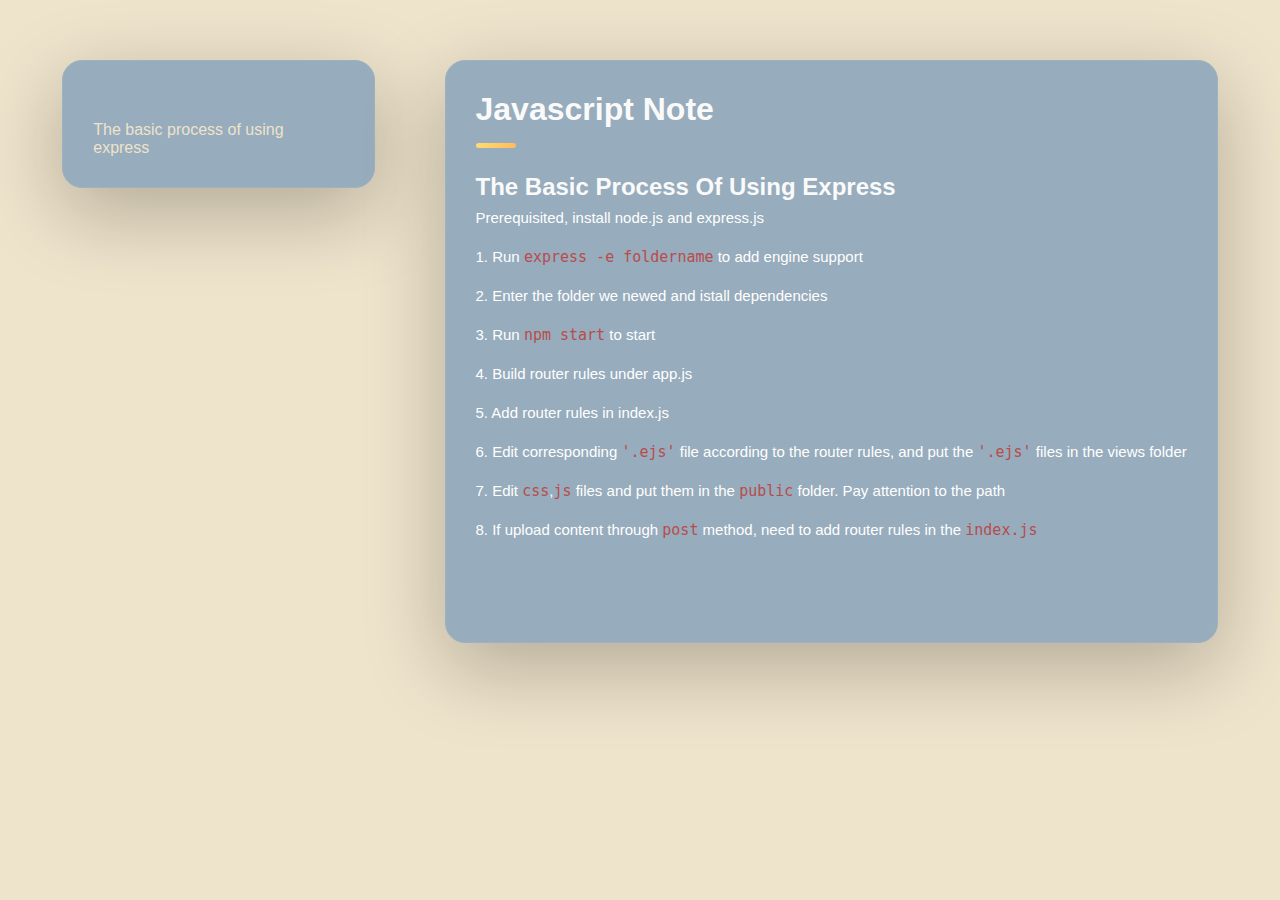
<file: assets/express.html>
<!DOCTYPE html>
<html lang="en">

<head>
    <meta charset="UTF-8">
    <meta name="viewport" content="width=device-width, initial-scale=1.0">
    <title>Express.js Note</title>
    <link rel="stylesheet" href="./css/style.css">
</head>

<body>
    <main>
        <aside class="sidebar" data-sidebar>

            <div class="sidebar-info side-nav">

                <a href="#express-t1">The basic process of using express</a>
                <!-- <p class="title">Frontend Web developer</p> -->



            </div>

        </aside>

        <!-- main content -->


        <!--
          - skills
        -->

        <article class="about  active" data-page="about">

            <h2 class="h2 article-title">
                Javascript note
            </h2>


            <section class="about-text blog-text">
                <h3 class="h3" id="express-t1">The basic process of using express</h3>
                <p>Prerequisited, install node.js and express.js </p>

                <p> 1. Run <code>express -e foldername</code> to add engine support</p>
                <p>2. Enter the folder we newed and istall dependencies</p>
                <p>3. Run <code>npm start</code> to start</p>
                <p> 4. Build router rules under app.js</p>
                <p> 5. Add router rules in index.js</p>
                <p>
                    6. Edit corresponding <code>'.ejs'</code> file according to the router rules, and put the
                    <code>'.ejs'</code> files in the
                    views folder
                </p>
                <p>
                    7. Edit <code>css</code>,<code>js</code> files and put them in the <code>public</code> folder. Pay
                    attention to the path
                </p>
                <p>
                    8. If upload content through <code>post</code> method, need to add router rules in the
                    <code>index.js</code>
                </p>


            </section>
        </article>
    </main>


</body>

</html>
</file>
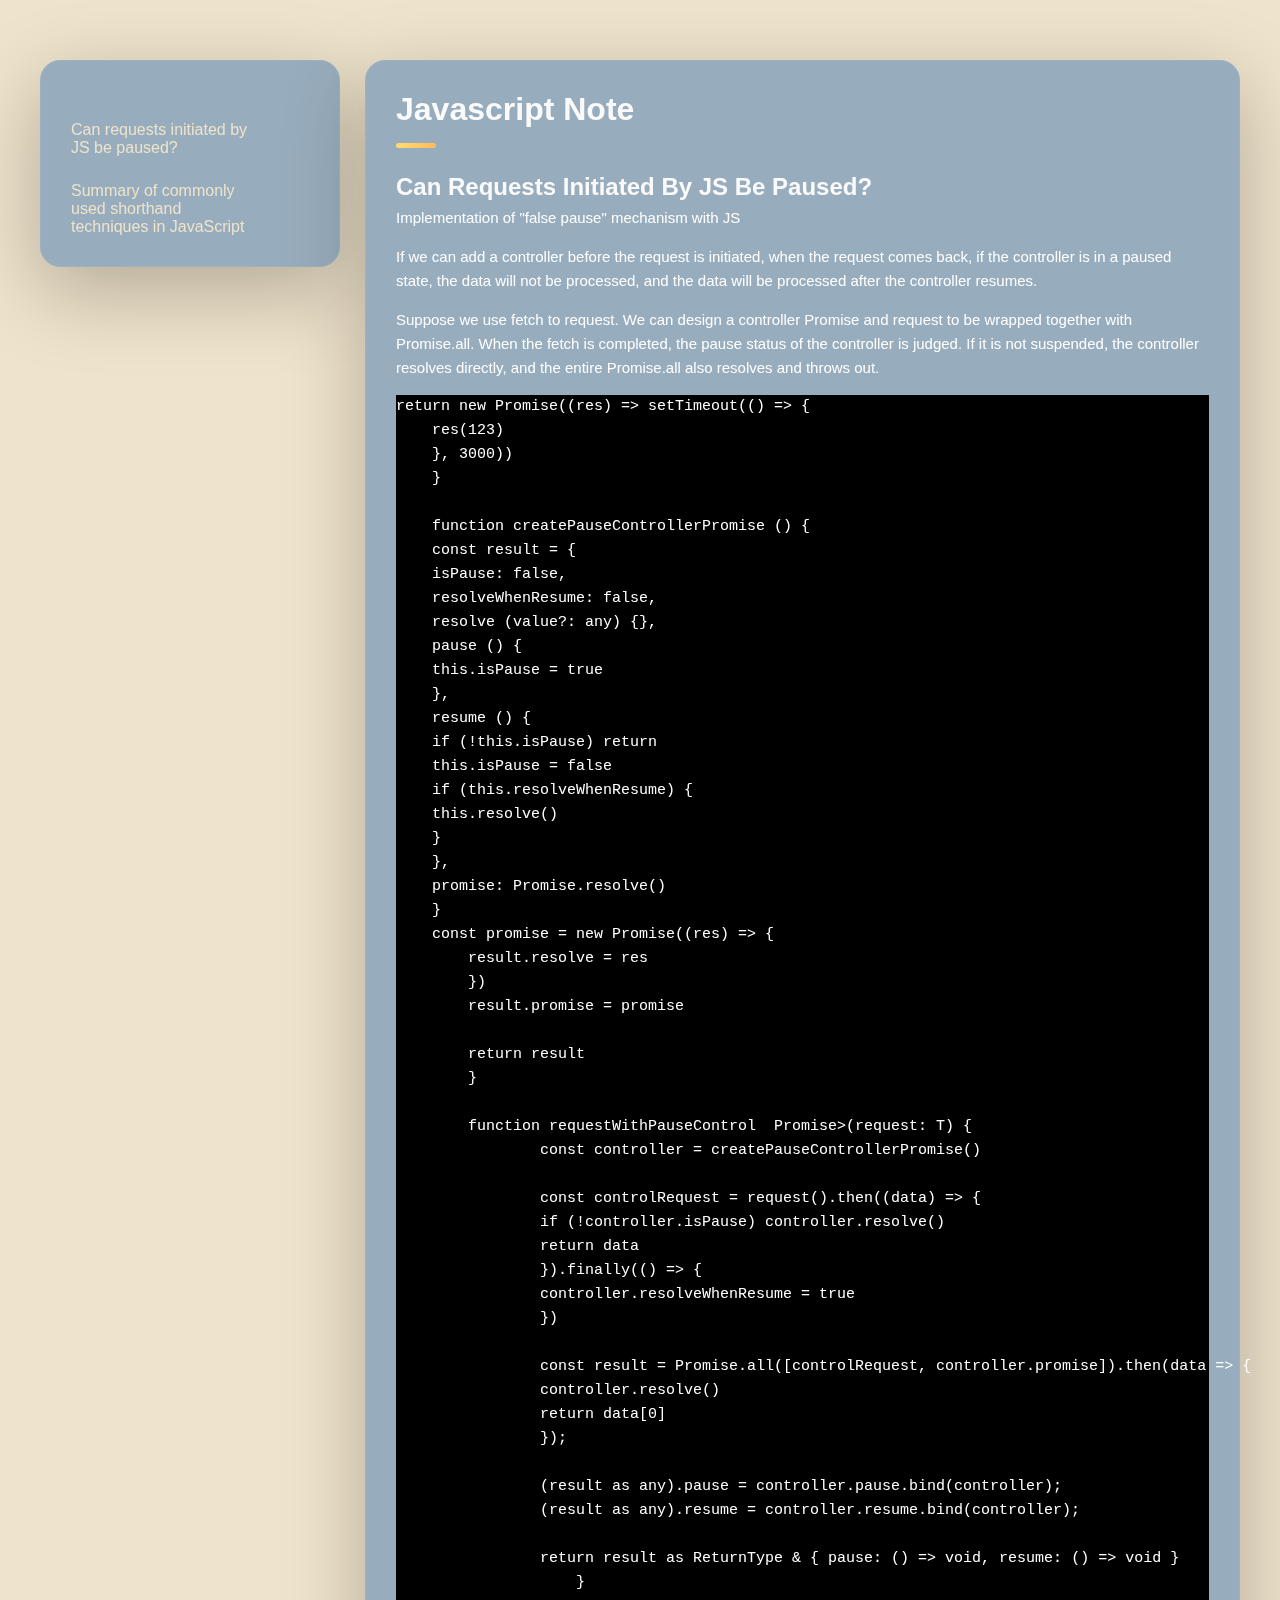
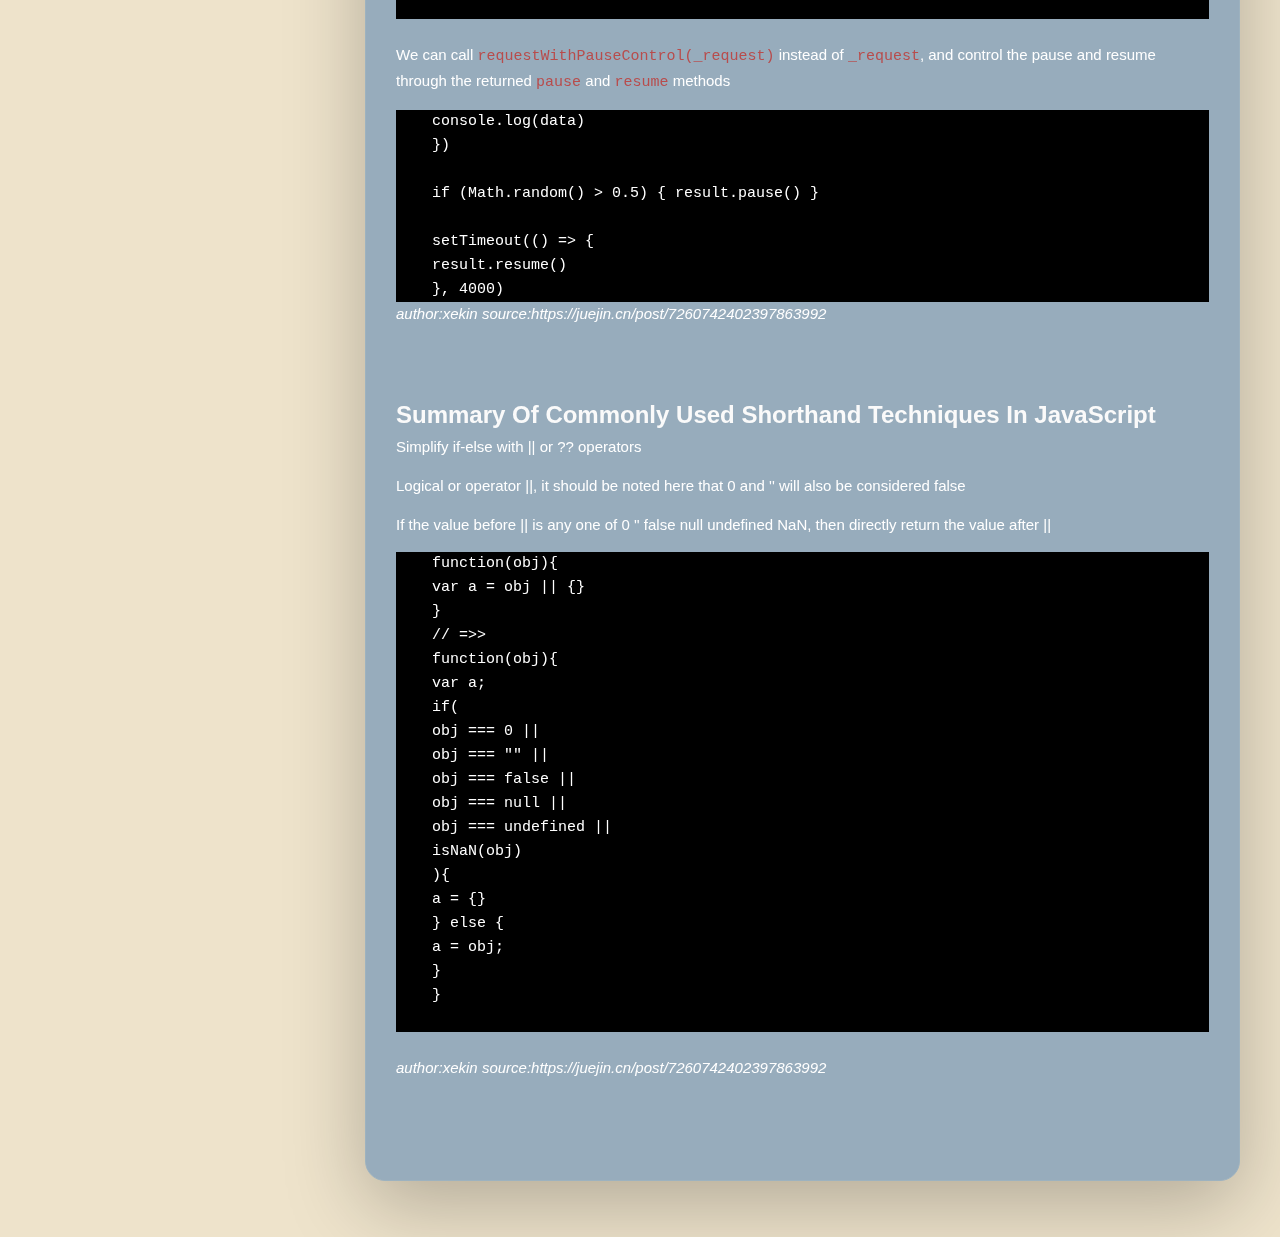
<file: assets/javascript.html>
<!DOCTYPE html>
<html lang="en">

<head>
    <meta charset="UTF-8">
    <meta name="viewport" content="width=device-width, initial-scale=1.0">
    <title>javascript Note</title>
    <link rel="stylesheet" href="./css/style.css">
</head>

<body>
    <main>
        <aside class="sidebar" data-sidebar>

            <div class="sidebar-info side-nav">

                <a href="#js-t1">Can requests initiated by JS be paused?</a>
                <!-- <p class="title">Frontend Web developer</p> -->

                <a href="#js-t2">Summary of commonly used shorthand techniques in JavaScript</a>

            </div>

        </aside>

        <!-- main content -->


        <!--
          - skills
        -->

        <article class="about  active" data-page="about">

            <h2 class="h2 article-title">
                Javascript note
            </h2>


            <section class="about-text blog-text">
                <h3 class="h3" id="js-t1">Can requests initiated by JS be paused?</h3>
                <p>
                    Implementation of "false pause" mechanism with JS
                </p>
                <p>If we can add a controller before the request is initiated, when the request comes back, if the
                    controller is in a
                    paused state, the data will not be processed, and the data will be processed after the controller
                    resumes.
                </p>
                <p>Suppose we use fetch to request. We can design a controller Promise and request to be wrapped
                    together with Promise.all.
                    When the fetch is completed, the pause status of the controller is judged. If it is not suspended,
                    the controller
                    resolves directly, and the entire Promise.all also resolves and throws out.</p>

                <pre class="codeedit">
return new Promise<number>((res) => setTimeout(() => {
    res(123)
    }, 3000))
    }

    function createPauseControllerPromise () {
    const result = {
    isPause: false,
    resolveWhenResume: false,
    resolve (value?: any) {},
    pause () {
    this.isPause = true
    },
    resume () {
    if (!this.isPause) return
    this.isPause = false
    if (this.resolveWhenResume) {
    this.resolve()
    }
    },
    promise: Promise.resolve()
    }
    const promise = new Promise<void>((res) => {
        result.resolve = res
        })
        result.promise = promise

        return result
        }

        function requestWithPauseControl <T extends ()=> Promise<any>>(request: T) {
                const controller = createPauseControllerPromise()

                const controlRequest = request().then((data) => {
                if (!controller.isPause) controller.resolve()
                return data
                }).finally(() => {
                controller.resolveWhenResume = true
                })

                const result = Promise.all([controlRequest, controller.promise]).then(data => {
                controller.resolve()
                return data[0]
                });

                (result as any).pause = controller.pause.bind(controller);
                (result as any).resume = controller.resume.bind(controller);

                return result as ReturnType<T> & { pause: () => void, resume: () => void }
                    }
                                        </pre>
                <br>
                <p>We can call <code>requestWithPauseControl(_request)</code> instead of
                    <code>_request</code>, and control
                    the pause and resume through the
                    returned <code>pause</code> and <code>resume</code> methods
                </p>
                <pre class="codeedit">
    console.log(data)
    })
    
    if (Math.random() > 0.5) { result.pause() }
    
    setTimeout(() => {
    result.resume()
    }, 4000)
</pre>
                <address>author:xekin source:https://juejin.cn/post/7260742402397863992</address>
            </section>



            <section class="about-text blog-text">
                <h3 class="h3" id="js-t2">Summary of commonly used shorthand techniques in JavaScript</h3>
                <p>
                    Simplify if-else with || or ?? operators
                </p>
                <p>Logical or operator ||, it should be noted here that 0 and '' will also be considered false</p>

                <p>If the value before || is any one of 0 '' false null undefined NaN, then directly return the value
                    after ||</p>

                <pre class="codeedit">
    function(obj){
    var a = obj || {}
    }
    // =>>
    function(obj){
    var a;
    if(
    obj === 0 ||
    obj === "" ||
    obj === false ||
    obj === null ||
    obj === undefined ||
    isNaN(obj)
    ){
    a = {}
    } else {
    a = obj;
    }
    }
                </pre>
                <br>

                <address>author:xekin source:https://juejin.cn/post/7260742402397863992</address>
            </section>
        </article>
    </main>


</body>

</html>
</file>
<file: assets/css/style.css>
/*-----------------------------------*\
  #style.css
\*-----------------------------------*/


/**
 * copyright 2022 @codewithsadee
 */





/*-----------------------------------*\
  #CUSTOM PROPERTY
\*-----------------------------------*/

:root {

  /**
   * colors
   */

  /* gradient */

  --bg-gradient-onyx: linear-gradient(to bottom right,
      hsl(240, 1%, 25%) 3%,
      hsl(0, 0%, 19%) 97%);
  --bg-gradient-jet: #84a7a1;
  --bg-gradient-yellow-1: linear-gradient(to bottom right,
      hsl(45, 100%, 71%) 0%,
      hsla(36, 100%, 69%, 0) 50%);
  --bg-gradient-yellow-2: linear-gradient(135deg,
      hsla(45, 100%, 71%, 0.251) 0%,
      hsla(35, 100%, 68%, 0) 59.86%), hsl(240, 2%, 13%);
  --border-gradient-onyx: linear-gradient(to bottom right,
      hsl(213.38deg 44.23% 44.4%) 0%,
      hsla(0, 0%, 25%, 0) 50%);
  --text-gradient-yellow: linear-gradient(to right,
      hsl(45, 100%, 72%),
      hsl(35, 100%, 68%));

  /* solid */

  --jet: #9db2bf;
  --onyx: #84a7a1;
  --eerie-black-1: #2e8a99;
  --eerie-black-2: #97acbc;
  --smoky-black: #eee3cb;
  --white-1: hsl(0, 0%, 100%);
  --white-2: hsl(0, 0%, 98%);
  --orange-yellow-crayola: hsl(45, 100%, 72%);
  --vegas-gold: hsl(45, 54%, 58%);
  --light-gray: #eee3cb;
  --light-gray-70: hsla(0, 0%, 84%, 0.7);
  --bittersweet-shimmer: hsl(0, 43%, 51%);

  /**
   * typography
   */

  /* font-family */
  --ff-poppins: 'Poppins', sans-serif;

  /* font-size */
  --fs-1: 24px;
  --fs-2: 18px;
  --fs-3: 17px;
  --fs-4: 16px;
  --fs-5: 15px;
  --fs-6: 14px;
  --fs-7: 13px;
  --fs-8: 11px;

  /* font-weight */
  --fw-300: 300;
  --fw-400: 400;
  --fw-500: 500;
  --fw-600: 600;

  /**
   * shadow
   */

  --shadow-1: -4px 8px 24px hsla(0, 0%, 0%, 0.25);
  --shadow-2: 0 16px 30px hsla(0, 0%, 0%, 0.25);
  --shadow-3: 0 16px 40px hsla(0, 0%, 0%, 0.25);
  --shadow-4: 0 25px 50px hsla(0, 0%, 0%, 0.15);
  --shadow-5: 0 24px 80px hsla(0, 0%, 0%, 0.25);

  /**
   * transition
   */

  --transition-1: 0.25s ease;
  --transition-2: 0.5s ease-in-out;

}





/*-----------------------------------*\
  #RESET
\*-----------------------------------*/

*,
*::before,
*::after {
  margin: 0;
  padding: 0;
  box-sizing: border-box;
}

a {
  text-decoration: none;
}

li {
  list-style: none;
}

img,
ion-icon,
a,
button,
time,
span {
  display: block;
}

button {
  font: inherit;
  background: none;
  border: none;
  text-align: left;
  cursor: pointer;
}

input,
textarea {
  display: block;
  width: 100%;
  background: none;
  font: inherit;
}

::selection {
  background: var(--orange-yellow-crayola);
  color: var(--smoky-black);
}

:focus {
  outline-color: var(--orange-yellow-crayola);
}

html {
  font-family: var(--ff-poppins);
}

body {
  background: var(--smoky-black);
}





/*-----------------------------------*\
  #REUSED STYLE
\*-----------------------------------*/

.sidebar,
article {
  background: var(--eerie-black-2);
  border: 1px solid var(--jet);
  border-radius: 20px;
  padding: 15px;
  box-shadow: var(--shadow-1);
  z-index: 1;
}

.separator {
  width: 100%;
  height: 1px;
  background: var(--jet);
  margin: 16px 0;
}

.icon-box {
  position: relative;
  background: var(--border-gradient-onyx);
  width: 30px;
  height: 30px;
  border-radius: 8px;
  display: flex;
  justify-content: center;
  align-items: center;
  font-size: 16px;
  color: var(--orange-yellow-crayola);
  box-shadow: var(--shadow-1);
  z-index: 1;
}

.icon-box::before {
  content: "";
  position: absolute;
  inset: 1px;
  background: var(--bg-gradient-jet);
  border-radius: inherit;
  z-index: -1;
}

.icon-box ion-icon {
  --ionicon-stroke-width: 35px;
}

article {
  display: none;
}

article.active {
  display: block;
  animation: fade 0.5s ease backwards;
}

@keyframes fade {
  0% {
    opacity: 0;
  }

  100% {
    opacity: 1;
  }
}

.h2,
.h3,
.h4,
.h5 {
  color: var(--white-2);
  text-transform: capitalize;
}

.h2 {
  font-size: var(--fs-1);
}

.h3 {
  font-size: var(--fs-2);
}

.h4 {
  font-size: var(--fs-4);
}

.h5 {
  font-size: var(--fs-7);
  font-weight: var(--fw-500);
}

.article-title {
  position: relative;
  padding-bottom: 7px;
}

.article-title::after {
  content: "";
  position: absolute;
  bottom: 0;
  left: 0;
  width: 30px;
  height: 3px;
  background: var(--text-gradient-yellow);
  border-radius: 3px;
}

.has-scrollbar::-webkit-scrollbar {
  width: 5px;
  /* for vertical scrollbar */
  height: 5px;
  /* for horizontal scrollbar */
}

.has-scrollbar::-webkit-scrollbar-track {
  background: var(--onyx);
  border-radius: 5px;
}

.has-scrollbar::-webkit-scrollbar-thumb {
  background: var(--orange-yellow-crayola);
  border-radius: 5px;
}

.has-scrollbar::-webkit-scrollbar-button {
  width: 20px;
}

.content-card {
  position: relative;
  /* background: var(--border-gradient-onyx); */
  padding: 15px;
  padding-top: 45px;
  border-radius: 14px;
  box-shadow: var(--shadow-2);
  cursor: pointer;
  z-index: 1;
}

.content-card::before {
  content: "";
  position: absolute;
  inset: 1px;
  background: var(--bg-gradient-jet);
  border-radius: inherit;
  z-index: -1;
}





/*-----------------------------------*\
  #MAIN
\*-----------------------------------*/

main {
  margin: 15px 12px;
  margin-bottom: 75px;
  min-width: 259px;
}





/*-----------------------------------*\
  #SIDEBAR
\*-----------------------------------*/

.sidebar {
  margin-bottom: 15px;
  max-height: 112px;
  overflow: hidden;
  transition: var(--transition-2);
}

.sidebar.active {
  max-height: 405px;
}

.sidebar-info {
  position: relative;
  display: flex;
  justify-content: flex-start;
  align-items: center;
  gap: 15px;
}

.side-nav {
  width: 80%;
  align-items: flex-start;
}

.side-nav a {

  color: var(--smoky-black);

}

.sidebar- .avatar-box {
  background: var(--bg-gradient-onyx);
  border-radius: 20px;
}

.info-content .name {
  color: var(--white-2);
  font-size: var(--fs-3);
  font-weight: var(--fw-500);
  letter-spacing: -0.25px;
  margin-bottom: 10px;
}

.info-content .title {
  color: var(--white-1);
  background: var(--onyx);
  font-size: var(--fs-8);
  font-weight: var(--fw-300);
  width: max-content;
  padding: 3px 12px;
  border-radius: 8px;
}

.info_more-btn {
  position: absolute;
  top: -15px;
  right: -15px;
  border-radius: 0 15px;
  font-size: 13px;
  color: var(--orange-yellow-crayola);
  /* background: var(--border-gradient-onyx); */
  padding: 10px;
  box-shadow: var(--shadow-2);
  transition: var(--transition-1);
  z-index: 1;
}

.info_more-btn::before {
  content: "";
  position: absolute;
  inset: 1px;
  border-radius: inherit;
  background: var(--bg-gradient-jet);
  transition: var(--transition-1);
  z-index: -1;
}

.info_more-btn:hover,
.info_more-btn:focus {
  background: var(--bg-gradient-yellow-1);
}

.info_more-btn:hover::before,
.info_more-btn:focus::before {
  background: var(--border-gradient-onyx);
}

.info_more-btn span {
  display: none;
}

.sidebar-info_more {
  opacity: 0;
  visibility: hidden;
  transition: var(--transition-2);
}

.sidebar.active .sidebar-info_more {
  opacity: 1;
  visibility: visible;
}

.contacts-list {
  display: grid;
  grid-template-columns: 1fr;
  gap: 16px;
}

.contact-item {
  min-width: 100%;
  display: flex;
  align-items: center;
  gap: 16px;
}

.contact-info {
  max-width: calc(100% - 46px);
  width: calc(100% - 46px);
}

.contact-title {
  color: var(--light-gray-70);
  font-size: var(--fs-8);
  text-transform: uppercase;
  margin-bottom: 2px;
}

.contact-info :is(.contact-link, time, address) {
  color: var(--white-2);
  font-size: var(--fs-7);
}

.contact-info address {
  font-style: normal;
}

.social-list {
  display: flex;
  justify-content: flex-start;
  align-items: center;
  gap: 15px;
  padding-bottom: 4px;
  padding-left: 7px;
}

.social-item .social-link {
  color: var(--light-gray-70);
  font-size: 18px;
}


.social-item .social-link:hover {
  color: var(--light-gray);
}





/*-----------------------------------*\
  #NAVBAR
\*-----------------------------------*/

.navbar {
  position: fixed;
  bottom: 0;
  left: 0;
  width: 100%;
  background: #84a7a1;
  backdrop-filter: blur(10px);
  border: 1px solid var(--jet);
  border-radius: 12px 12px 0 0;
  box-shadow: var(--shadow-2);
  z-index: 5;
}

.navbar-list {
  display: flex;
  flex-wrap: wrap;
  justify-content: center;
  align-items: center;
  padding: 0 10px;
}

.navbar-link {
  color: var(--light-gray);
  font-size: var(--fs-8);
  padding: 20px 7px;
  transition: color var(--transition-1);
}

.navbar-link:hover,
.navbar-link:focus {
  color: var(--light-gray-70);
}

.navbar-link.active {
  color: var(--orange-yellow-crayola);
}





/*-----------------------------------*\
  #ABOUT
\*-----------------------------------*/

.about .article-title {
  margin-bottom: 15px;
}

.about-text {
  color: var(--white-2);
  font-size: var(--fs-6);
  font-weight: var(--fw-300);
  line-height: 1.6;

  .about-text-list {
    list-style: circle;
  }
}

.about-text p {
  margin-bottom: 15px;
}

.about-text pre {
  background-color: black;
  color: var(--white-1);
}

.about-text code {
  color: var(--bittersweet-shimmer);
}

.about-text.blog-text {
  margin-bottom: 70px;
  color: var(--white-1);
}

/**
 * #service 
 */

.service {
  margin-bottom: 35px;
}

.service-title {
  margin-bottom: 20px;
}

.service-list {
  display: grid;
  grid-template-columns: 1fr;
  gap: 20px;
}

.service-item {
  position: relative;
  /* background: var(--border-gradient-onyx); */
  padding: 20px;
  border-radius: 14px;
  box-shadow: var(--shadow-2);
  z-index: 1;
}

.service-item::before {
  content: "";
  position: absolute;
  inset: 1px;
  background: var(--bg-gradient-jet);
  border-radius: inherit;
  z-index: -1;
}

.service-icon-box {
  margin-bottom: 10px;
}

.service-icon-box img {
  margin: auto;
}

.service-content-box {
  text-align: center;
}

.service-item-title {
  margin-bottom: 7px;
}

.service-item-text {
  color: var(--light-gray);
  font-size: var(--fs-4);
  font-weight: var(--fw-3);
  line-height: 1.6;
}


/**
 * #testimonials 
 */

.testimonials {
  margin-bottom: 30px;
  position: relative;

  .left-btn {
    position: absolute;
    top: 60%;
    left: 0;
    transform: translateY(-50%);
    width: 25px;
    height: 50px;
    background-color: inherit;
    line-height: 30px;
    padding-left: 3px;
    /* 将鼠标样式改为小手 */
    cursor: pointer;
    color: var(--white-2);
    z-index: 1;
  }

  .right-btn {
    position: absolute;
    top: 60%;
    right: 0;
    transform: translateY(-50%);
    width: 25px;
    height: 50px;
    background-color: inherit;
    line-height: 30px;
    padding-left: 5px;
    cursor: pointer;
    color: var(--white-2);
    z-index: 1;
  }
}

.testimonials-title {
  margin-bottom: 20px;
}

.testimonials-list {
  display: flex;
  justify-content: flex-start;
  align-items: flex-start;
  gap: 15px;
  margin: 0 -15px;
  padding: 25px 15px;
  padding-bottom: 35px;
  overflow-x: auto;
  scroll-behavior: smooth;
  overscroll-behavior-inline: contain;
  scroll-snap-type: inline mandatory;
}

.testimonials-item {
  min-width: 100%;
  scroll-snap-align: center;
}

.testimonials-avatar-box {
  position: absolute;
  top: 0;
  left: 0;
  transform: translate(15px, -25px);
  background: var(--bg-gradient-onyx);
  border-radius: 14px;
  box-shadow: var(--shadow-1);
}

.testimonials-item-title {
  margin-bottom: 7px;
}

.testimonials-text {
  color: var(--light-gray);
  font-size: var(--fs-6);
  font-weight: var(--fw-300);
  line-height: 1.6;
  display: -webkit-box;
  line-clamp: 4;
  -webkit-line-clamp: 4;
  -webkit-box-orient: vertical;
  overflow: hidden;
}


/**
 * #testimonials-modal
 */

.modal-container {
  position: fixed;
  top: 0;
  left: 0;
  width: 100%;
  height: 100%;
  display: flex;
  justify-content: center;
  align-items: center;
  overflow-y: auto;
  overscroll-behavior: contain;
  z-index: 20;
  pointer-events: none;
  visibility: hidden;
}

.modal-container::-webkit-scrollbar {
  display: none;
}

.modal-container.active {
  pointer-events: all;
  visibility: visible;
}

.overlay {
  position: fixed;
  top: 0;
  left: 0;
  width: 100%;
  height: 100vh;
  background: hsl(0, 0%, 5%);
  opacity: 0;
  visibility: hidden;
  pointer-events: none;
  z-index: 1;
  transition: var(--transition-1);
}

.overlay.active {
  opacity: 0.8;
  visibility: visible;
  pointer-events: all;
}

.testimonials-modal {
  background: var(--eerie-black-2);
  position: relative;
  padding: 15px;
  margin: 15px 12px;
  border: 1px solid var(--jet);
  border-radius: 14px;
  box-shadow: var(--shadow-5);
  transform: scale(1.2);
  opacity: 0;
  transition: var(--transition-1);
  z-index: 2;
}

.modal-container.active .testimonials-modal {
  transform: scale(1);
  opacity: 1;
}

.modal-close-btn {
  position: absolute;
  top: 15px;
  right: 15px;
  background: var(--onyx);
  border-radius: 8px;
  width: 32px;
  height: 32px;
  display: flex;
  justify-content: center;
  align-items: center;
  color: var(--white-2);
  font-size: 18px;
  opacity: 0.7;
}

.modal-close-btn:hover,
.modal-close-btn:focus {
  opacity: 1;
}

.modal-close-btn ion-icon {
  --ionicon-stroke-width: 50px;
}

.modal-avatar-box {
  background: var(--bg-gradient-onyx);
  width: max-content;
  border-radius: 14px;
  margin-bottom: 15px;
  box-shadow: var(--shadow-2);
}

.modal-img-wrapper>img {
  display: none;
}

.modal-title {
  margin-bottom: 4px;
}

.modal-content time {
  font-size: var(--fs-6);
  color: var(--light-gray-70);
  font-weight: var(--fw-300);
  margin-bottom: 10px;
}

.modal-content p {
  color: var(--light-gray);
  font-size: var(--fs-6);
  font-weight: var(--fw-300);
  line-height: 1.6;
}


/**
 * #skills 
 */

.skills {
  margin-bottom: 0px;
}

.skill-container {
  display: grid;
  grid-template-columns: 1fr 1fr 1fr;
}

.skill-part {
  display: flex;
  flex-direction: column;
  margin: 0 20px;
  /* border: 1px solid #967e76; */
  border-radius: 14px;

  .h4 {
    margin: 0 auto;
    padding-bottom: 10px;
    border-bottom: 4px solid var(--bg-gradient-jet);
  }

  .skills-list {
    display: flex;
    flex-direction: column;
    align-items: center;

    &.has-scrollbar {
      gap: 0;
      padding: 20px 0 20px 0;
    }
  }
}

.skills-list {
  justify-content: flex-start;
  align-items: flex-start;
  gap: 15px;
  margin: 0 -15px;
  padding: 25px;
  padding-bottom: 25px;
  overflow-x: auto;
  scroll-behavior: smooth;
  overscroll-behavior-inline: contain;
  scroll-snap-type: inline mandatory;
  scroll-padding-inline: 25px;
}

.skills-list.has-scrollbar {
  margin: 0;
}

.skills-item {
  min-width: 50%;
  scroll-snap-align: start;
  text-transform: capitalize;
}

.skills-item img {
  width: 100%;
  filter: grayscale(1);
  transition: var(--transition-1);
}

.skills-item img:hover {
  filter: grayscale(0);
}





/*-----------------------------------*\
  #RESUME
\*-----------------------------------*/

.article-title {
  margin-bottom: 30px;
}


/**
 * education and experience 
 */

.timeline {
  margin-bottom: 30px;
}

.timeline .title-wrapper {
  display: flex;
  align-items: center;
  gap: 15px;
  margin-bottom: 25px;
}

.timeline-list {
  font-size: var(--fs-6);
  margin-left: 45px;

  .h4 {
    font-weight: 100;
  }
}

.timeline-item {
  position: relative;
}

.timeline-item:not(:last-child) {
  margin-bottom: 20px;
}

.timeline-item-title {
  font-size: var(--fs-6);
  line-height: 1.3;
  margin-bottom: 7px;
}

.timeline-list span {
  color: var(--vegas-gold);
  font-weight: var(--fw-400);
  line-height: 1.6;
}

.timeline-item:not(:last-child)::before {
  content: "";
  position: absolute;
  top: -25px;
  left: -30px;
  width: 1px;
  height: calc(100% + 50px);
  background: var(--jet);
}

.timeline-item::after {
  content: "";
  position: absolute;
  top: 5px;
  left: -33px;
  height: 6px;
  width: 6px;
  background: var(--text-gradient-yellow);
  border-radius: 50%;
  box-shadow: 0 0 0 4px var(--jet);
}

.timeline-text {
  color: var(--light-gray);
  font-weight: var(--fw-300);
  line-height: 1.6;
}


/**
 * skills 
 */

.skills-title {
  margin-bottom: 20px;
}

.skills-list {
  padding: 20px;
}


.skills-item:not(:last-child) {
  margin-bottom: 15px;
}

.skill .title-wrapper {
  display: flex;
  align-items: center;
  gap: 5px;
  margin-bottom: 8px;
}

.skill .title-wrapper data {
  color: var(--light-gray);
  font-size: var(--fs-7);
  font-weight: var(--fw-300);
}

.skill-progress-bg {
  background: var(--jet);
  width: 100%;
  height: 8px;
  border-radius: 10px;
}

.skill-progress-fill {
  background: var(--text-gradient-yellow);
  height: 100%;
  border-radius: inherit;
}





/*-----------------------------------*\
  #PORTFOLIO
\*-----------------------------------*/

.filter-list {
  display: none;
}

.filter-select-box {
  position: relative;
  margin-bottom: 25px;
}

.filter-select {
  background: var(--eerie-black-2);
  color: var(--light-gray);
  display: flex;
  justify-content: space-between;
  align-items: center;
  width: 100%;
  padding: 12px 16px;
  border: 1px solid var(--jet);
  border-radius: 14px;
  font-size: var(--fs-6);
  font-weight: var(--fw-300);
}

.filter-select.active .select-icon {
  transform: rotate(0.5turn);
}

.select-list {
  background: var(--eerie-black-2);
  position: absolute;
  top: calc(100% + 6px);
  width: 100%;
  padding: 6px;
  border: 1px solid var(--jet);
  border-radius: 14px;
  z-index: 2;
  opacity: 0;
  visibility: hidden;
  pointer-events: none;
  transition: 0.15s ease-in-out;
}

.filter-select.active+.select-list {
  opacity: 1;
  visibility: visible;
  pointer-events: all;
}

.select-item button {
  background: var(--eerie-black-2);
  color: var(--light-gray);
  font-size: var(--fs-6);
  font-weight: var(--fw-300);
  text-transform: capitalize;
  width: 100%;
  padding: 8px 10px;
  border-radius: 8px;
}

.select-item button:hover {
  --eerie-black-2: hsl(240, 2%, 20%);
}

.project-list {
  display: grid;
  grid-template-columns: 1fr;
  gap: 30px;
  margin-bottom: 10px;
}

.project-item {
  display: none;
}

.project-item.active {
  display: block;
  animation: scaleUp 0.25s ease forwards;
}

@keyframes scaleUp {
  0% {
    transform: scale(0.5);
  }

  100% {
    transform: scale(1);
  }
}

.project-item>a {
  width: 100%;
}

.project-img {
  position: relative;
  width: 100%;
  height: 200px;
  border-radius: 16px;
  overflow: hidden;
  margin-bottom: 15px;
}

.project-img::before {
  content: "";
  position: absolute;
  top: 0;
  left: 0;
  width: 100%;
  height: 100%;
  background: transparent;
  z-index: 1;
  transition: var(--transition-1);
}

.project-item>a:hover .project-img::before {
  background: hsla(0, 0%, 0%, 0.5);
}

.project-item-icon-box {
  --scale: 0.8;

  background: var(--jet);
  color: var(--orange-yellow-crayola);
  position: absolute;
  top: 50%;
  left: 50%;
  transform: translate(-50%, -50%) scale(var(--scale));
  font-size: 20px;
  padding: 18px;
  border-radius: 12px;
  opacity: 0;
  z-index: 1;
  transition: var(--transition-1);
}

.project-item>a:hover .project-item-icon-box {
  --scale: 1;
  opacity: 1;
}

.project-item-icon-box ion-icon {
  --ionicon-stroke-width: 50px;
}

.project-img img {
  width: 100%;
  height: 100%;
  object-fit: cover;
  transition: var(--transition-1);
}

.project-item>a:hover img {
  transform: scale(1.1);
}

.project-title,
.project-category {
  margin-left: 10px;
}

.project-title {
  color: var(--white-2);
  font-size: var(--fs-5);
  font-weight: var(--fw-400);
  text-transform: capitalize;
  line-height: 1.3;
}

.project-category {
  color: var(--light-gray-70);
  font-size: var(--fs-6);
  font-weight: var(--fw-300);
}





/*-----------------------------------*\
  #BLOG
\*-----------------------------------*/

.blog-posts {
  margin-bottom: 10px;
}

.blog-posts-list {
  display: grid;
  grid-template-columns: 1fr;
  gap: 20px;
}

.blog-post-item>a {
  position: relative;
  background: var(--border-gradient-onyx);
  height: 100%;
  box-shadow: var(--shadow-4);
  border-radius: 16px;
  z-index: 1;
}

.blog-post-item>a::before {
  content: "";
  position: absolute;
  inset: 1px;
  border-radius: inherit;
  background: var(--eerie-black-1);
  z-index: -1;
}

.blog-banner-box {
  width: 100%;
  height: 200px;
  border-radius: 12px;
  overflow: hidden;
}

.blog-banner-box img {
  width: 100%;
  height: 100%;
  object-fit: cover;
  transition: var(--transition-1);
}

.blog-post-item>a:hover .blog-banner-box img {
  transform: scale(1.1);
}

.blog-content {
  padding: 15px;
}

.blog-meta {
  display: flex;
  justify-content: flex-start;
  align-items: center;
  gap: 7px;
  margin-bottom: 10px;
}

.blog-meta :is(.blog-category, time) {
  color: var(--light-gray-70);
  font-size: var(--fs-6);
  font-weight: var(--fw-300);
}

.blog-meta .dot {
  background: var(--light-gray-70);
  width: 4px;
  height: 4px;
  border-radius: 4px;
}

.blog-item-title {
  margin-bottom: 10px;
  line-height: 1.3;
  transition: var(--transition-1);
}

.blog-post-item>a:hover .blog-item-title {
  color: var(--orange-yellow-crayola);
}

.blog-text {
  color: var(--light-gray);
  font-size: var(--fs-6);
  font-weight: var(--fw-300);
  line-height: 1.6;
}





/*-----------------------------------*\
  #CONTACT
\*-----------------------------------*/

.mapbox {
  position: relative;
  height: 250px;
  width: 100%;
  border-radius: 16px;
  margin-bottom: 30px;
  border: 1px solid var(--jet);
  overflow: hidden;
}

.mapbox figure {
  height: 100%;
}

.mapbox iframe {
  width: 100%;
  height: 100%;
  border: none;
  filter: grayscale(1) invert(1);
}

.contact-form {
  margin-bottom: 10px;
}

.form-title {
  margin-bottom: 20px;
}

.input-wrapper {
  display: grid;
  grid-template-columns: 1fr;
  gap: 25px;
  margin-bottom: 25px;
}

.form-input {
  color: var(--white-2);
  font-size: var(--fs-6);
  font-weight: var(--fw-400);
  padding: 13px 20px;
  border: 1px solid var(--white-2);
  border-radius: 14px;
  outline: none;
}

.form-input::placeholder {
  font-weight: var(--fw-500);
}

.form-input:focus {
  border-color: var(--orange-yellow-crayola);
}

textarea.form-input {
  min-height: 100px;
  height: 120px;
  max-height: 200px;
  resize: vertical;
  margin-bottom: 25px;
}

textarea.form-input::-webkit-resizer {
  display: none;
}

.form-input:focus:invalid {
  border-color: var(--bittersweet-shimmer);
}

.form-btn {
  position: relative;
  width: 100%;
  /* background: var(--border-gradient-onyx); */
  color: var(--orange-yellow-crayola);
  display: flex;
  justify-content: center;
  align-items: center;
  gap: 10px;
  padding: 13px 20px;
  border-radius: 14px;
  font-size: var(--fs-6);
  text-transform: capitalize;
  box-shadow: var(--shadow-3);
  z-index: 1;
  transition: var(--transition-1);
}

.form-btn::before {
  content: "";
  position: absolute;
  inset: 1px;
  background: var(--bg-gradient-jet);
  border-radius: inherit;
  z-index: -1;
  transition: var(--transition-1);
}

.form-btn ion-icon {
  font-size: 16px;
}

.form-btn:hover {
  background: var(--bg-gradient-yellow-1);
}

.form-btn:hover::before {
  background: var(--bg-gradient-yellow-2);
}

.form-btn:disabled {
  opacity: 0.7;
  cursor: not-allowed;
}

.form-btn:disabled:hover {
  background: var(--border-gradient-onyx);
}

.form-btn:disabled:hover::before {
  background: var(--bg-gradient-jet);
}





/*-----------------------------------*\
  #RESPONSIVE
\*-----------------------------------*/

/**
 * responsive larger than 450px screen
 */

@media (min-width:200px) {
  .skill-container {
    grid-template-columns: 1fr;
    justify-items: center;
  }
}

@media (min-width: 450px) {

  /**
   * skill
   */

  .skills-item {
    min-width: calc(33.33% - 10px);
  }

  .skill-container {
    grid-template-columns: 1fr 1fr 1fr;
    justify-items: center;
  }


  /**
   * #PORTFOLIO, BLOG 
   */

  .project-img,
  .blog-banner-box {
    height: auto;
  }

}





/**
 * responsive larger than 580px screen
 */

@media (min-width: 580px) {

  /**
   * CUSTOM PROPERTY
   */

  :root {

    /**
     * typography
     */

    --fs-1: 32px;
    --fs-2: 24px;
    --fs-3: 26px;
    --fs-4: 18px;
    --fs-6: 15px;
    --fs-7: 15px;
    --fs-8: 12px;

  }



  /**
   * #REUSED STYLE
   */

  .sidebar,
  article {
    width: 520px;
    margin-inline: auto;
    padding: 30px;
  }

  .article-title {
    font-weight: var(--fw-600);
    padding-bottom: 15px;
  }

  .article-title::after {
    width: 40px;
    height: 5px;
  }

  .icon-box {
    width: 48px;
    height: 48px;
    border-radius: 12px;
    font-size: 18px;
  }



  /**
   * #MAIN
   */

  main {
    margin-top: 60px;
    margin-bottom: 100px;
  }



  /**
   * #SIDEBAR
   */

  .sidebar {
    max-height: 180px;
    margin-bottom: 30px;
  }

  .sidebar.active {
    max-height: 584px;
  }

  .sidebar-info {
    gap: 25px;
  }

  .avatar-box {
    border-radius: 30px;
  }

  .avatar-box img {
    width: 120px;
  }

  .info-content .name {
    margin-bottom: 15px;
  }

  .info-content .title {
    padding: 5px 18px;
    margin-top: 5px;
  }

  .info_more-btn {
    top: -30px;
    right: -30px;
    padding: 10px 15px;
  }

  .info_more-btn span {
    display: block;
    font-size: var(--fs-8);
  }

  .info_more-btn ion-icon {
    display: none;
  }

  .separator {
    margin: 32px 0;
  }

  .contacts-list {
    gap: 20px;
  }

  .contact-info {
    max-width: calc(100% - 64px);
    width: calc(100% - 64px);
  }



  /**
   * #NAVBAR
   */

  .navbar {
    border-radius: 20px 20px 0 0;
  }

  .navbar-list {
    gap: 20px;
  }

  .navbar-link {
    --fs-8: 14px;
  }



  /**
   * #ABOUT
   */

  .about .article-title {
    margin-bottom: 20px;
  }

  .about-text {
    margin-bottom: 40px;
  }

  /* service */

  .service-item {
    display: flex;
    justify-content: flex-start;
    align-items: flex-start;
    gap: 18px;
    padding: 30px;
  }

  .service-icon-box {
    margin-bottom: 0;
    margin-top: 5px;
  }

  .service-content-box {
    text-align: left;
  }

  /* testimonials */

  .testimonials-title {
    margin-bottom: 25px;
  }

  .testimonials-list {
    gap: 30px;
    margin: 0 -30px;
    padding: 30px;
    padding-bottom: 35px;
  }

  .content-card {
    padding: 30px;
    padding-top: 25px;
  }

  .testimonials-avatar-box {
    transform: translate(30px, -30px);
    border-radius: 20px;
  }

  .testimonials-avatar-box img {
    width: 80px;
  }

  .testimonials-item-title {
    margin-bottom: 10px;
    margin-left: 95px;
  }

  .testimonials-text {
    line-clamp: 2;
    -webkit-line-clamp: 2;
  }

  /* testimonials modal */

  .modal-container {
    padding: 20px;
  }

  .testimonials-modal {
    display: flex;
    justify-content: flex-start;
    align-items: stretch;
    gap: 25px;
    padding: 30px;
    border-radius: 20px;
  }

  .modal-img-wrapper {
    display: flex;
    flex-direction: column;
    align-items: center;
  }

  .modal-avatar-box {
    border-radius: 18px;
    margin-bottom: 0;
  }

  .modal-avatar-box img {
    width: 65px;
  }

  .modal-img-wrapper>img {
    display: block;
    flex-grow: 1;
    width: 35px;
  }

  /* skills */

  .skills-list {
    gap: 50px;
    margin: 0 -30px;
    padding: 45px;
    scroll-padding-inline: 45px;
  }

  .skills-item {
    min-width: calc(33.33% - 35px);
  }



  /**
   * #RESUME
   */

  .timeline-list {
    margin-left: 65px;
  }

  .timeline-item:not(:last-child)::before {
    left: -40px;
  }

  .timeline-item::after {
    height: 8px;
    width: 8px;
    left: -43px;
  }

  .skills-item:not(:last-child) {
    margin-bottom: 25px;
  }



  /**
   * #PORTFOLIO, BLOG
   */

  .project-img,
  .blog-banner-box {
    border-radius: 16px;
  }

  .blog-posts-list {
    gap: 30px;
  }

  .blog-content {
    padding: 25px;
  }



  /**
   * #CONTACT
   */

  .mapbox {
    height: 380px;
    border-radius: 18px;
  }

  .input-wrapper {
    gap: 30px;
    margin-bottom: 30px;
  }

  .form-input {
    padding: 15px 20px;
  }

  textarea.form-input {
    margin-bottom: 30px;
  }

  .form-btn {
    --fs-6: 16px;
    padding: 16px 20px;
  }

  .form-btn ion-icon {
    font-size: 18px;
  }

}





/**
 * responsive larger than 768px screen
 */

@media (min-width: 768px) {

  /**
   * REUSED STYLE
   */

  .sidebar,
  article {
    width: 700px;
  }

  .has-scrollbar::-webkit-scrollbar-button {
    width: 100px;
  }



  /**
   * SIDEBAR
   */

  .contacts-list {
    grid-template-columns: 1fr 1fr;
    gap: 30px 15px;
  }



  /**
   * NAVBAR
   */

  .navbar-link {
    --fs-8: 15px;
  }



  /**
   * ABOUT
   */

  /* testimonials modal */

  .testimonials-modal {
    gap: 35px;
    max-width: 680px;
  }

  .modal-avatar-box img {
    width: 80px;
  }



  /**
   * PORTFOLIO
   */

  .article-title {
    padding-bottom: 20px;
  }

  .filter-select-box {
    display: none;
  }

  .filter-list {
    display: flex;
    justify-content: flex-start;
    align-items: center;
    gap: 25px;
    padding-left: 5px;
    margin-bottom: 30px;
  }

  .filter-item button {
    color: var(--light-gray);
    font-size: var(--fs-5);
    transition: var(--transition-1);
  }

  .filter-item button:hover {
    color: var(--light-gray-70);
  }

  .filter-item button.active {
    color: var(--orange-yellow-crayola);
  }

  /* portfolio and blog grid */

  .project-list,
  .blog-posts-list {
    grid-template-columns: 1fr 1fr;
  }



  /**
   * CONTACT
   */

  .input-wrapper {
    grid-template-columns: 1fr 1fr;
  }

  .form-btn {
    width: max-content;
    margin-left: auto;
  }

}





/**
 * responsive larger than 1024px screen
 */

@media (min-width: 1024px) {

  /**
   * CUSTOM PROPERTY
   */

  :root {

    /**
    * shadow
    */

    --shadow-1: -4px 8px 24px hsla(0, 0%, 0%, 0.125);
    --shadow-2: 0 16px 30px hsla(0, 0%, 0%, 0.125);
    --shadow-3: 0 16px 40px hsla(0, 0%, 0%, 0.125);

  }



  /**
   * REUSED STYLE
   */

  .sidebar,
  article {
    width: 950px;
    box-shadow: var(--shadow-5);
  }



  /**
   * MAIN 
   */

  main {
    margin-bottom: 60px;
  }

  .main-content {
    position: relative;
    width: max-content;
    margin: auto;
  }



  /**
   * NAVBAR
   */

  .navbar {
    position: absolute;
    bottom: auto;
    top: 0;
    left: auto;
    right: 0;
    width: max-content;
    border-radius: 0 20px;
    padding: 0 20px;
    box-shadow: none;
  }

  .navbar-list {
    gap: 30px;
    padding: 0 20px;
  }

  .navbar-link {
    font-weight: var(--fw-500);
  }



  /**
   * ABOUT
   */

  /* service */

  .service-list {
    grid-template-columns: 1fr 1fr;
    gap: 20px 25px;
  }

  /* testimonials */

  .testimonials-item {
    min-width: calc(50% - 15px);
  }

  /* skills */

  .skills-item {
    min-width: calc(25% - 38px);
  }



  /**
   * PORTFOLIO
   */

  .project-list {
    grid-template-columns: repeat(3, 1fr);
  }



  /**
   * BLOG
   */

  .blog-banner-box {
    height: 230px;
  }

}





/**
 * responsive larger than 1250px screen
 */

@media (min-width: 1250px) {

  /**
   * RESET
   */

  body::-webkit-scrollbar {
    width: 20px;
  }

  body::-webkit-scrollbar-track {
    background: var(--smoky-black);
  }

  body::-webkit-scrollbar-thumb {
    border: 5px solid var(--smoky-black);
    background: hsla(0, 0%, 100%, 0.1);
    border-radius: 20px;
    box-shadow: inset 1px 1px 0 hsla(0, 0%, 100%, 0.11),
      inset -1px -1px 0 hsla(0, 0%, 100%, 0.11);
  }

  body::-webkit-scrollbar-thumb:hover {
    background: hsla(0, 0%, 100%, 0.15);
  }

  body::-webkit-scrollbar-button {
    height: 60px;
  }



  /**
   * REUSED STYLE
   */

  .sidebar,
  article {
    width: auto;
    min-width: 25%;
  }

  article {
    min-height: 100%;
  }



  /**
   * MAIN
   */

  main {
    max-width: 1200px;
    margin-inline: auto;
    display: flex;
    justify-content: center;
    align-items: stretch;
    gap: 25px;
  }

  .main-content {
    min-width: 75%;
    width: 75%;
    margin: 0;
  }



  /**
   * SIDEBAR
   */

  .sidebar {
    position: sticky;
    top: 60px;
    max-height: max-content;
    height: 100%;
    margin-bottom: 0;
    padding-top: 60px;
    z-index: 1;
  }

  .sidebar-info {
    flex-direction: column;
  }

  .avatar-box img {
    width: 150px;
  }

  .info-content .name {
    white-space: nowrap;
    text-align: center;
  }

  .info-content .title {
    margin: auto;
    text-align: center;
  }

  .info_more-btn {
    display: none;
  }

  .sidebar-info_more {
    opacity: 1;
    visibility: visible;
  }

  .contacts-list {
    grid-template-columns: 1fr;
  }

  .contact-info :is(.contact-link) {
    white-space: nowrap;
    overflow: hidden;
    text-overflow: ellipsis;
  }

  .contact-info :is(.contact-link, time, address) {
    --fs-7: 14px;
    font-weight: var(--fw-300);
  }

  .separator:last-of-type {
    margin: 15px 0;
    opacity: 0;
  }

  .social-list {
    justify-content: center;
  }



  /**
	 * RESUME
	 */

  .timeline-text {
    max-width: 700px;
  }

}
</file>
